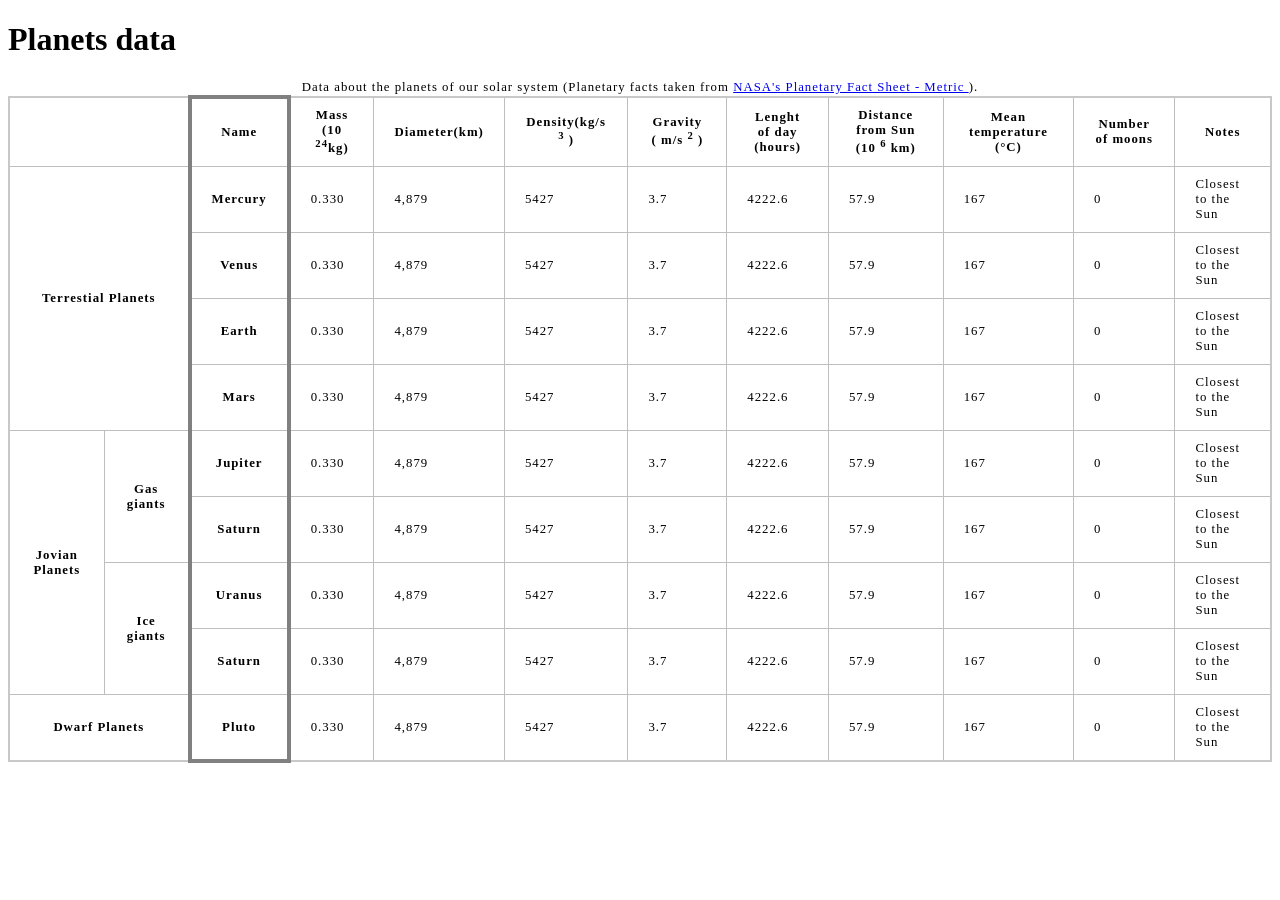
<file: Challenge/index.html>
<!DOCTYPE html>
<html lang="en">
<head>
    <meta charset="UTF-8">
    <meta name="viewport" content="width=device-width, initial-scale=1.0">
    <link rel="stylesheet" href="style.css">
    <title>Document</title>
</head>
<body>
    <div class="container">
        <table>
            <h1>Planets data</h1>
            <caption>
                Data about the planets of our solar system (Planetary facts taken from 
                <a href="https://nssdc.gsfc.nasa.gov/planetary/factsheet/" target="_blank" rel="noopener noreferrer">
                    NASA's Planetary Fact Sheet - Metric
                </a>).
            </caption>
            <colgroup>
            <col>
            <col class="name">
            <col class="mass">
            <col class="diameter">
            <col class="density">
            <col class="gravity">
            <col class="length">
            <col class="distance">
            <col class="mean">
            <col class="number">
            <col class="naotes">
            </colgroup>
            <tr>
              <td scope="col" colspan="2">&nbsp;</td>
              <th>Name</th>
              <th>Mass (10 <sup>24</sup>kg) </th>
              <th>Diameter(km)</th>
              <th> Density(kg/s <sup>3</sup> )</th>
              <th>Gravity ( m/s <sup>2</sup> )</th>
              <th>Lenght of day (hours)</th>
              <th>Distance from Sun (10 <sup> 6</sup> km)</th>
              <th>Mean temperature (°C)</th>
              <th>Number of moons</th>
              <th>Notes</th>
            </tr>
            <tr>
                <th scope="row" rowspan="4" colspan="2"> Terrestial Planets</th>
                <th scope="row">Mercury</th>
                <td scope="row" class="third">0.330</td>
                <td scope="row">4,879</td>
                <td scope="row" class="third" >5427</td>
                <td scope="row" class="third" >3.7</td>
                <td scope="row" class="third" >4222.6</td>
                <td scope="row" class="third" >57.9</td>
                <td scope="row" class="third" >167</td>
                <td scope="row" class="third" >0</td>
                <td scope="row" class="third" >Closest to the Sun</td>
            </tr>
            <tr>
                <th scope="row">Venus</th>
                <td scope="row" class="third">0.330</td>
                <td scope="row">4,879</td>
                <td scope="row" class="third" >5427</td>
                <td scope="row" class="third" >3.7</td>
                <td scope="row" class="third" >4222.6</td>
                <td scope="row" class="third" >57.9</td>
                <td scope="row" class="third" >167</td>
                <td scope="row" class="third" >0</td>
                <td scope="row" class="third" >Closest to the Sun</td>
            </tr>
            <tr>
                <th scope="row">Earth</th>
                <td scope="row" class="third">0.330</td>
                <td scope="row">4,879</td>
                <td scope="row" class="third" >5427</td>
                <td scope="row" class="third" >3.7</td>
                <td scope="row" class="third" >4222.6</td>
                <td scope="row" class="third" >57.9</td>
                <td scope="row" class="third" >167</td>
                <td scope="row" class="third" >0</td>
                <td scope="row" class="third" >Closest to the Sun</td>
            </tr>
            <tr>
                <th scope="row">Mars</th>
                <td scope="row" class="third">0.330</td>
                <td scope="row">4,879</td>
                <td scope="row" class="third" >5427</td>
                <td scope="row" class="third" >3.7</td>
                <td scope="row" class="third" >4222.6</td>
                <td scope="row" class="third" >57.9</td>
                <td scope="row" class="third" >167</td>
                <td scope="row" class="third" >0</td>
                <td scope="row" class="third" >Closest to the Sun</td>
            </tr>   
                  
             
     
            <tr>

                <tr>
                    <tr>
                        <th rowspan="4">Jovian Planets</th>
                        <th rowspan="2">Gas giants</th>
                        <th scope="row">Jupiter</th>
                        <td scope="row" class="third">0.330</td>
                        <td scope="row">4,879</td>
                        <td scope="row" class="third" >5427</td>
                        <td scope="row" class="third" >3.7</td>
                        <td scope="row" class="third" >4222.6</td>
                        <td scope="row" class="third" >57.9</td>
                        <td scope="row" class="third" >167</td>
                        <td scope="row" class="third" >0</td>
                        <td scope="row" class="third" >Closest to the Sun</td>
                        <tr>
                        <th scope="row">Saturn</th>
                        <td scope="row" class="third">0.330</td>
                        <td scope="row">4,879</td>
                        <td scope="row" class="third" >5427</td>
                        <td scope="row" class="third" >3.7</td>
                        <td scope="row" class="third" >4222.6</td>
                        <td scope="row" class="third" >57.9</td>
                        <td scope="row" class="third" >167</td>
                        <td scope="row" class="third" >0</td>
                        <td scope="row" class="third" >Closest to the Sun</td>
                        </tr>
                    </tr>
                    <tr>
                        <th rowspan="2">Ice giants</th>
                        <th scope="row">Uranus</th>
                        <td scope="row" class="third">0.330</td>
                        <td scope="row">4,879</td>
                        <td scope="row" class="third" >5427</td>
                        <td scope="row" class="third" >3.7</td>
                        <td scope="row" class="third" >4222.6</td>
                        <td scope="row" class="third" >57.9</td>
                        <td scope="row" class="third" >167</td>
                        <td scope="row" class="third" >0</td>
                        <td scope="row" class="third" >Closest to the Sun</td>
                        <tr>
                            <th scope="row">Saturn</th>
                            <td scope="row" class="third">0.330</td>
                            <td scope="row">4,879</td>
                            <td scope="row" class="third" >5427</td>
                            <td scope="row" class="third" >3.7</td>
                            <td scope="row" class="third" >4222.6</td>
                            <td scope="row" class="third" >57.9</td>
                            <td scope="row" class="third" >167</td>
                            <td scope="row" class="third" >0</td>
                            <td scope="row" class="third" >Closest to the Sun</td>
                            </tr>
                    </tr>
                    <tr>
                        <th colspan="2">Dwarf Planets</th>

                        <th scope="row">Pluto</th>
                        <td scope="row" class="third">0.330</td>
                        <td scope="row">4,879</td>
                        <td scope="row" class="third" >5427</td>
                        <td scope="row" class="third" >3.7</td>
                        <td scope="row" class="third" >4222.6</td>
                        <td scope="row" class="third" >57.9</td>
                        <td scope="row" class="third" >167</td>
                        <td scope="row" class="third" >0</td>
                        <td scope="row" class="third" >Closest to the Sun</td>
                      </tr>
                    
            </tr>    
                  </table>
    </div>
</body>
</html>
</file>
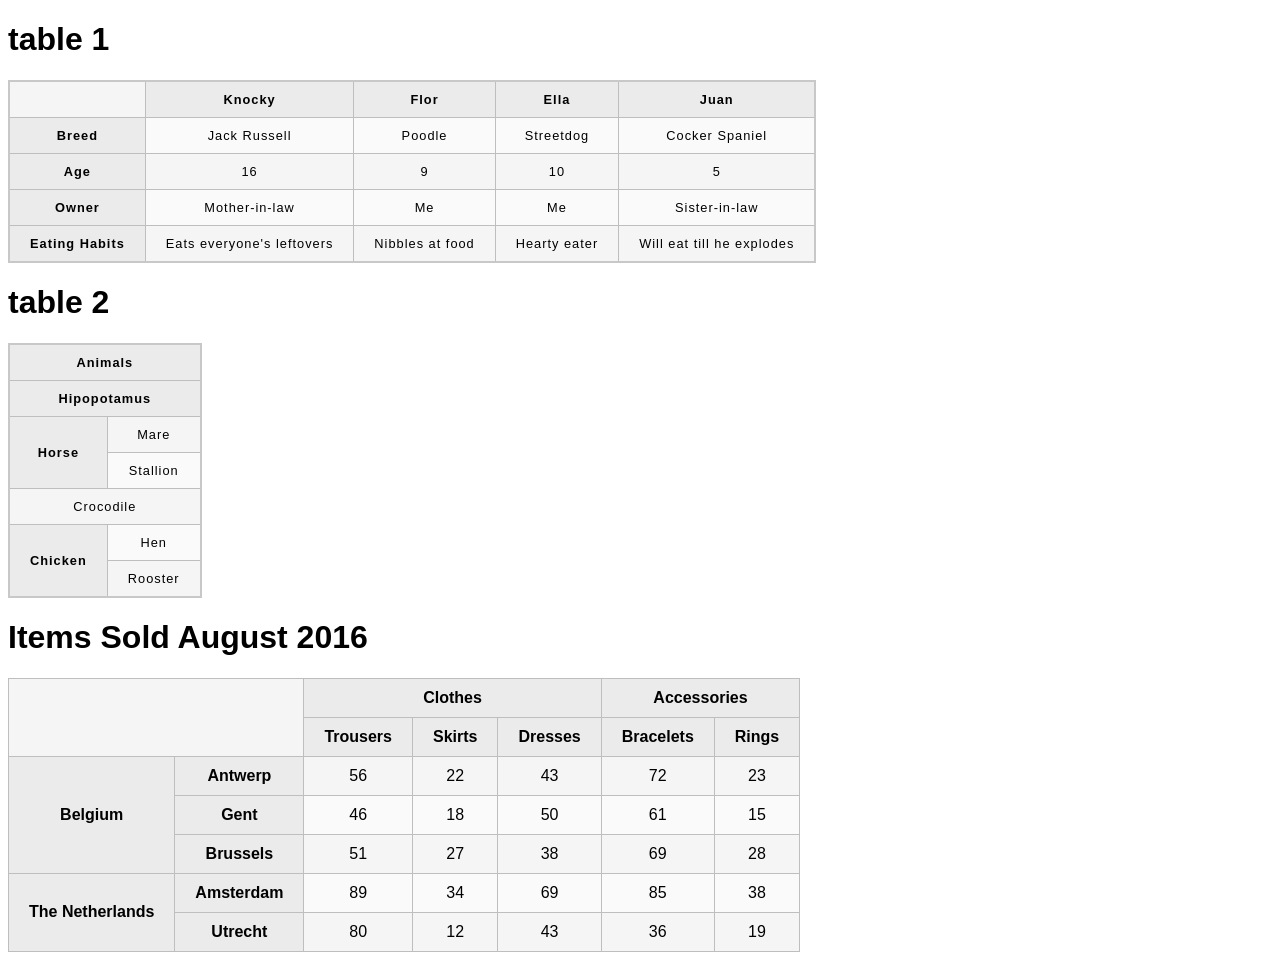
<file: blank-template.html>
<!DOCTYPE html>
<html lang="en">
<head>
    <meta charset="UTF-8">
    <meta name="viewport" content="width=device-width, initial-scale=1.0">
    <link rel="stylesheet" href="minimal-table.css">
    <title>Document</title>
</head>
<body>
    <table class="table">
        <h1>table 1</h1>
        <tr>
            <td>&nbsp;</td>
            <th scope="col">Knocky</th>
            <th scope="col">Flor</th>
            <th scope="col">Ella</th>
            <th scope="col">Juan</td>
            
        </tr>
        <tr>
            <th scope="row">Breed</th>
            <td>Jack Russell</td>
            <td>Poodle</td>
            <td>Streetdog</td>
            <td>Cocker Spaniel</td>
        </tr>
        <tr>
            <th scope="row">Age</th>
            <td>16</td>
            <td>9</td>
            <td>10</td>
            <td>5</td>
        </tr>
        <tr>
            <th scope="row">Owner</th>
            <td>Mother-in-law</td>
            <td>Me</td>
            <td>Me</td>
            <td>Sister-in-law</td>
        </tr>
        
        <tr>
            <th scope="row">Eating Habits</th>
            <td>Eats everyone's leftovers</td>
            <td>Nibbles at food</td>
            <td>Hearty eater</td>
            <td>Will eat till he explodes</td>
        </tr>  
    </table>

    <table class="table">
        <h1>table 2</h1>
        <tr>
            <th colspan="2">Animals</th>
        </tr>
        <tr>
            <th colspan="2">Hipopotamus</th>
        </tr>
        <tr>
            <th rowspan="2">Horse</th>
            <td>Mare</td>
            
        </tr>
        <tr>
            <td>Stallion</td>
        </tr>
        <tr>
          <td colspan="2">Crocodile</td>
        </tr>
        <tr>
            <th rowspan="2">Chicken</th>
            <td>Hen</td>
        </tr>
        <tr><td>Rooster</td></tr>
    </table>
    <table>
        <h1>Items Sold August 2016</h1>
        <tr>
            <td scope="row" rowspan="2" colspan="2">&nbsp;</td>

            <th scope="col" colspan="3">Clothes</th>
            <th scope="col" colspan="2">Accessories</th>
        </tr> 
        <tr>   

            <th scope="col">Trousers</th>
            <th scope="col">Skirts</th>
            <th scope="col">Dresses</th>
            <th scope="col">Bracelets</th>
            <th scope="col">Rings</th>
        </tr>   
        <tr>
            <th scope="row" rowspan="3">Belgium</th>
            <th scope="row">Antwerp</th>
            <td>56</td>
            <td>22</td>
            <td>43</td>
            <td>72</td>
            <td>23</td>
        </tr>
        <tr>
            <th scope="row" >Gent</th>
            <td>46</td>
            <td>18</td>
            <td>50</td>
            <td>61</td>
            <td>15</td>
          
        </tr>
        <tr>
            <th scope="row">Brussels</th>
            <td>51</td>
            <td>27</td>
            <td>38</td>
            <td>69</td>
            <td>28</td>
        </tr>
        <tr>
            <th scope="row" rowspan="2">The Netherlands</th>
            <th scope="row">Amsterdam</th>
            <td>89</td>
            <td>34</td>
            <td>69</td>
            <td>85</td>
            <td>38</td>
        </tr>
        <tr>
            <th scope="row">Utrecht</th>
            <td>80</td>
            <td>12</td>
            <td>43</td>
            <td>36</td>
            <td>19</td>
        </tr>                                  
    </table>


</body>
</html>
</file>
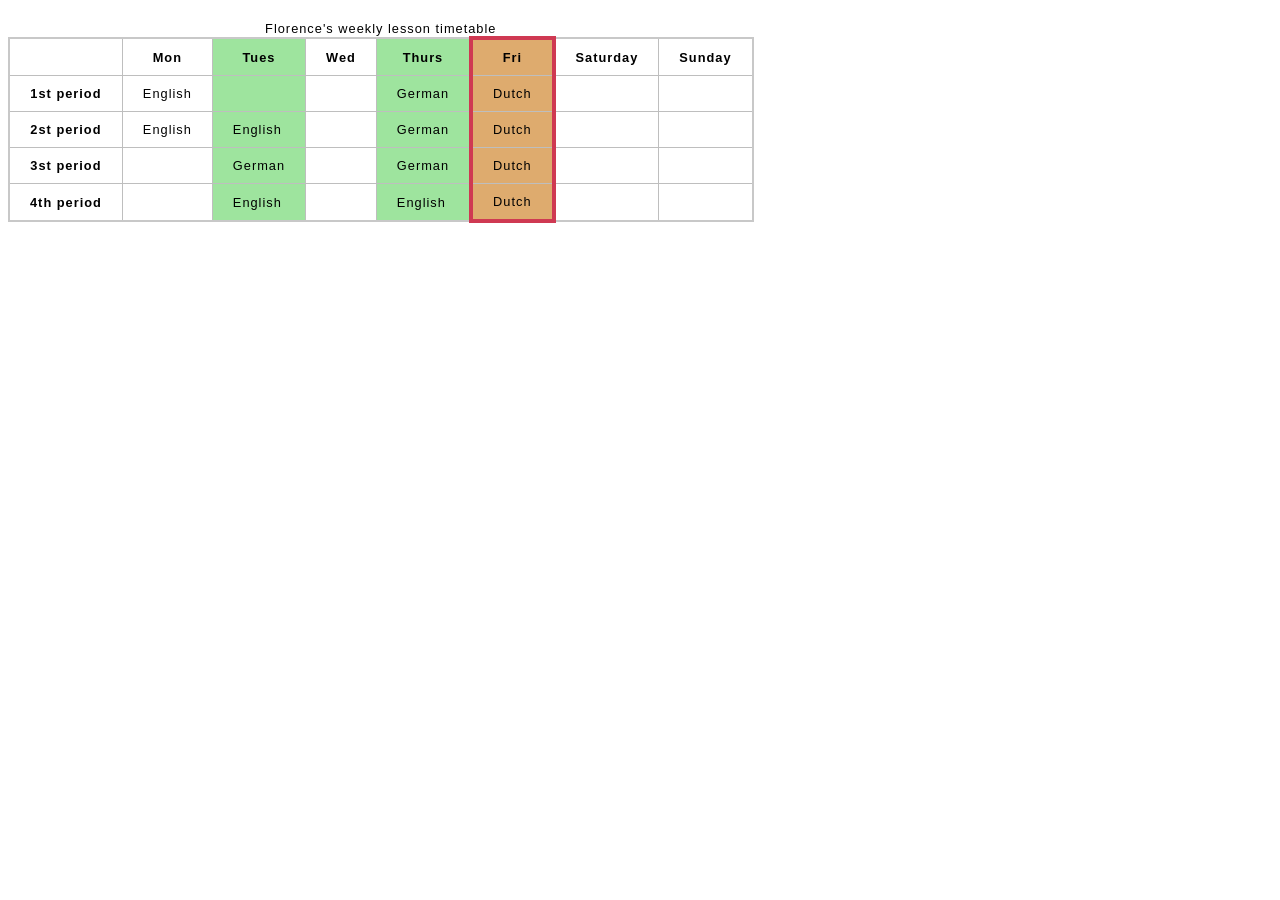
<file: Time-table/time-table.html>
<!DOCTYPE html>
<html lang="en">
<head>
    <meta charset="UTF-8">
    <meta name="viewport" content="width=device-width, initial-scale=1.0">
    <link rel="stylesheet" href="time-table.css">
    <title>Document</title>
</head>
<body>
    
<h1></h1>
<table>
    <caption>Florence's weekly lesson timetable</caption>
    <colgroup>
    <col>
    <col class="monday">
    <col class="tuesday">
    <col class="wednesday">
    <col class="thursday">
    <col class="friday">
    <col class="saturday">
    <col class="sunday">
    </colgroup>
    <tr>
        <td scope="col">&nbsp;</td>
        <th scope="col">Mon</th>
        <th scope="col" class="third" >Tues</th>
        <th scope="col">Wed</th>
        <th scope="col" class="third" >Thurs</th>
        <th scope="col" class="sixth"  >Fri</th>
        <th scope="col">Saturday</th>
        <th scope="col" >Sunday</th>
    </tr>
    <tr>
        <th scope="row"> 1st period</th>
        <td scope="row">English</td>
        <td scope="row" class="third"></td>
        <td scope="row"></td>
        <td scope="row" class="third" >German</td>
        <td scope="row" class="sixth">Dutch</td>
        <td scope="row"></td>
        <td scope="row"></td>
    </tr>
    <tr>
        <th scope="row"> 2st period</th>
        <td scope="row">English</td>
        <td scope="row" class="third">English</td>
        <td scope="row"></td>
        <td scope="row" class="third" >German</td>
        <td scope="row" class="sixth">Dutch</td>
        <td scope="row"></td>
        <td scope="row"></td>
    </tr>
    <tr>
        <th scope="row"> 3st period</th>
        <td scope="row"></td>
        <td scope="row" class="third">German</td>
        <td scope="row"></td>
        <td scope="row" class="third" >German</td>
        <td scope="row" class="sixth">Dutch</td>
        <td scope="row"></td>
        <td scope="row"></td>
    </tr>
    <tr>
        <th scope="row"> 4th period</th>
        <td scope="row"></td>
        <td scope="row" class="third">English</td>
        <td scope="row"></td>
        <td scope="row" class="third" >English</td>
        <td scope="row" class="sixth">Dutch</td>
        <td scope="row"></td>
        <td scope="row"></td>
    </tr>
</table>

</body>
</html>
</file>
<file: Challenge/style.css>
.container{
    width: 100%;
    height: 100%;
}

table {
    border-collapse: collapse;
    border: 2px solid rgb(200,200,200);
    letter-spacing: 1px;
    font-size: 0.8rem;
   }
   td,
   th {
    border: 1px solid rgb(190,190,190);
    padding: 10px 20px;
   }
.stack{
    display: flex; justify-content: center;
}   
.mass{
    border: 4px solid grey;
}
</file>
<file: minimal-table.css>
html{font-family: sans-serif;}


.table {
    border-collapse: collapse;
    border: 2px solid rgb(200,200,200);
    letter-spacing: 1px;
    font-size: 0.8rem;
  }
  td,
  th {
    border: 1px solid rgb(190,190,190);
  padding: 10px 20px;
  }

  th {
    background-color: rgb(235,235,235);
  }
  
  td {
    text-align: center;
  }

  tr:nth-child(even) td {
    background-color: rgb(250,250,250);
  }
  
  tr:nth-child(odd) td {
    background-color: rgb(245,245,245);
  }
  
  caption {
    padding: 10px;
  }

  table{border-collapse: collapse;}
</file>
<file: Time-table/time-table.css>
html{font-family: sans-serif;}

table {
 border-collapse: collapse;
 border: 2px solid rgb(200,200,200);
 letter-spacing: 1px;
 font-size: 0.8rem;
}
td,
th {
 border: 1px solid rgb(190,190,190);
 padding: 10px 20px;
}
.tuesday, .thursday{background-color: rgb(158, 228, 158);}
.friday{
    background-color: rgb(222, 171, 110);
    border:4px solid rgb(207, 57, 82);
}
</file>
